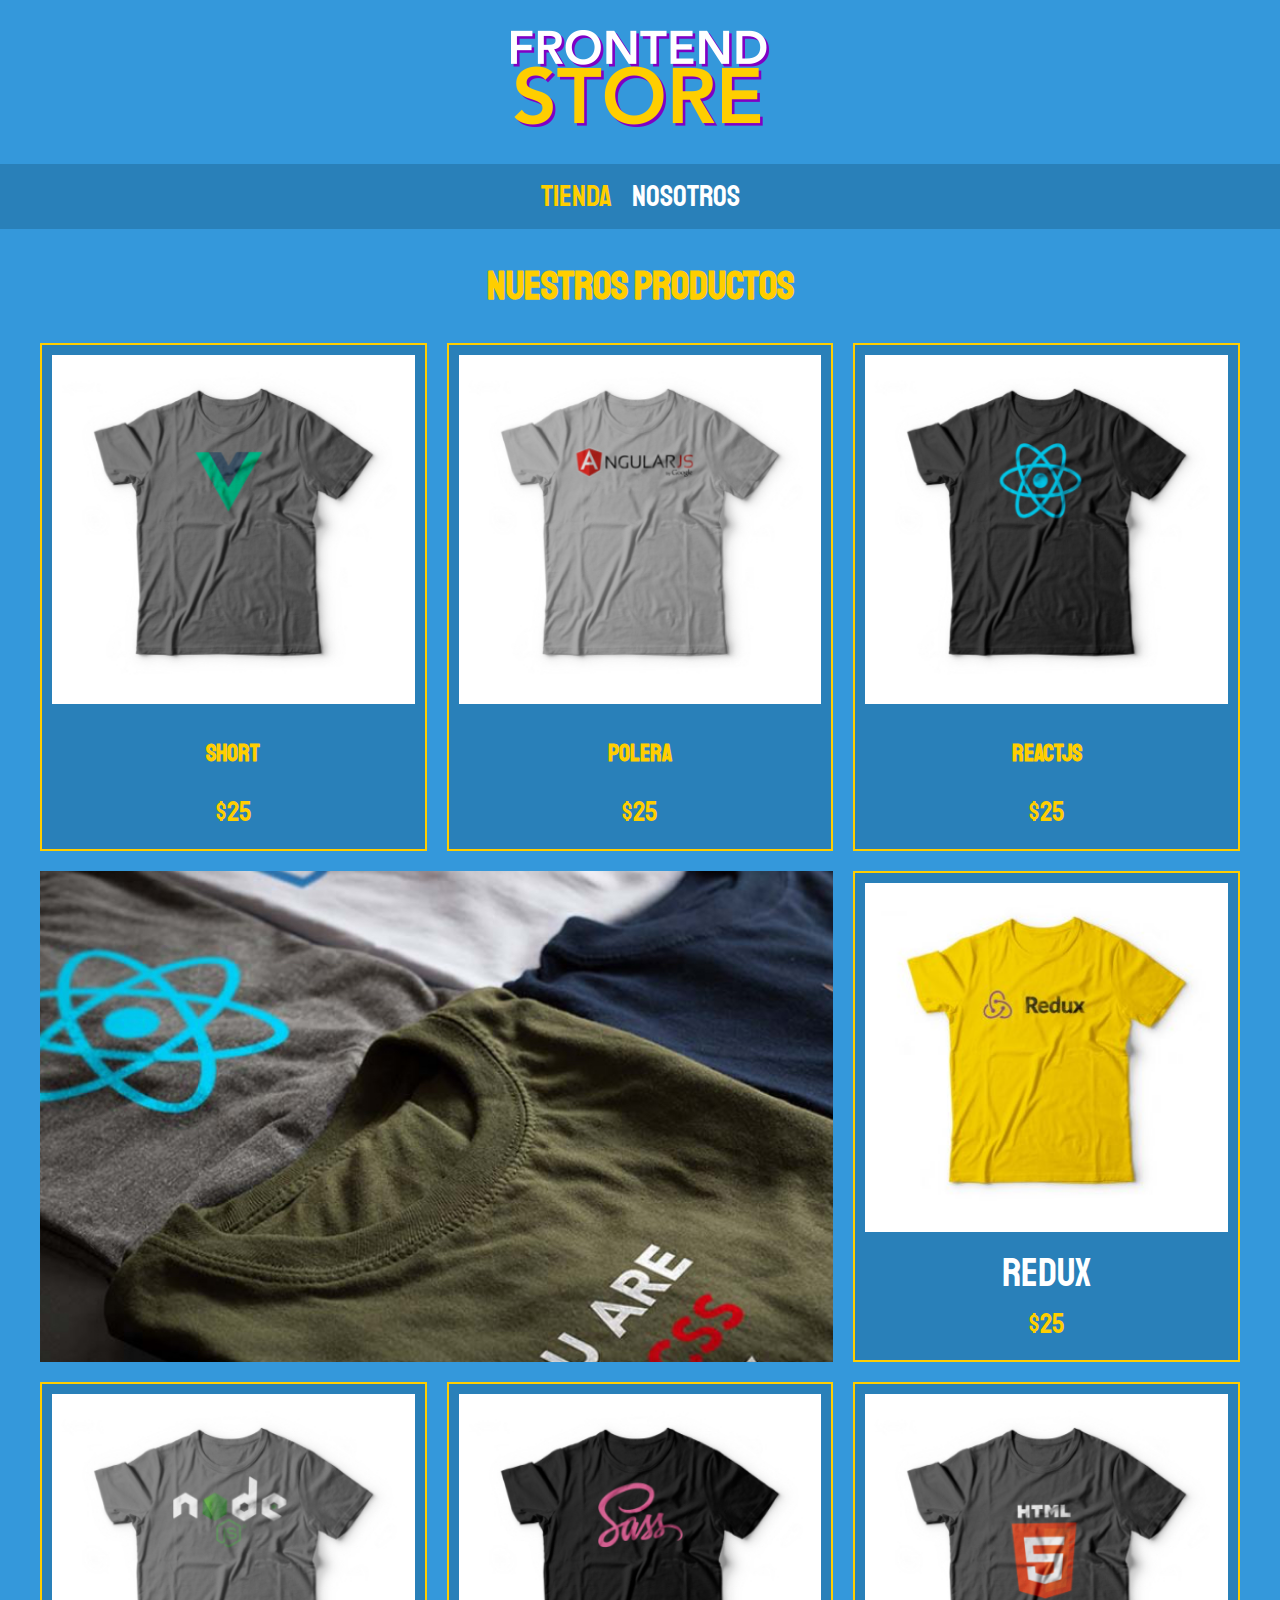
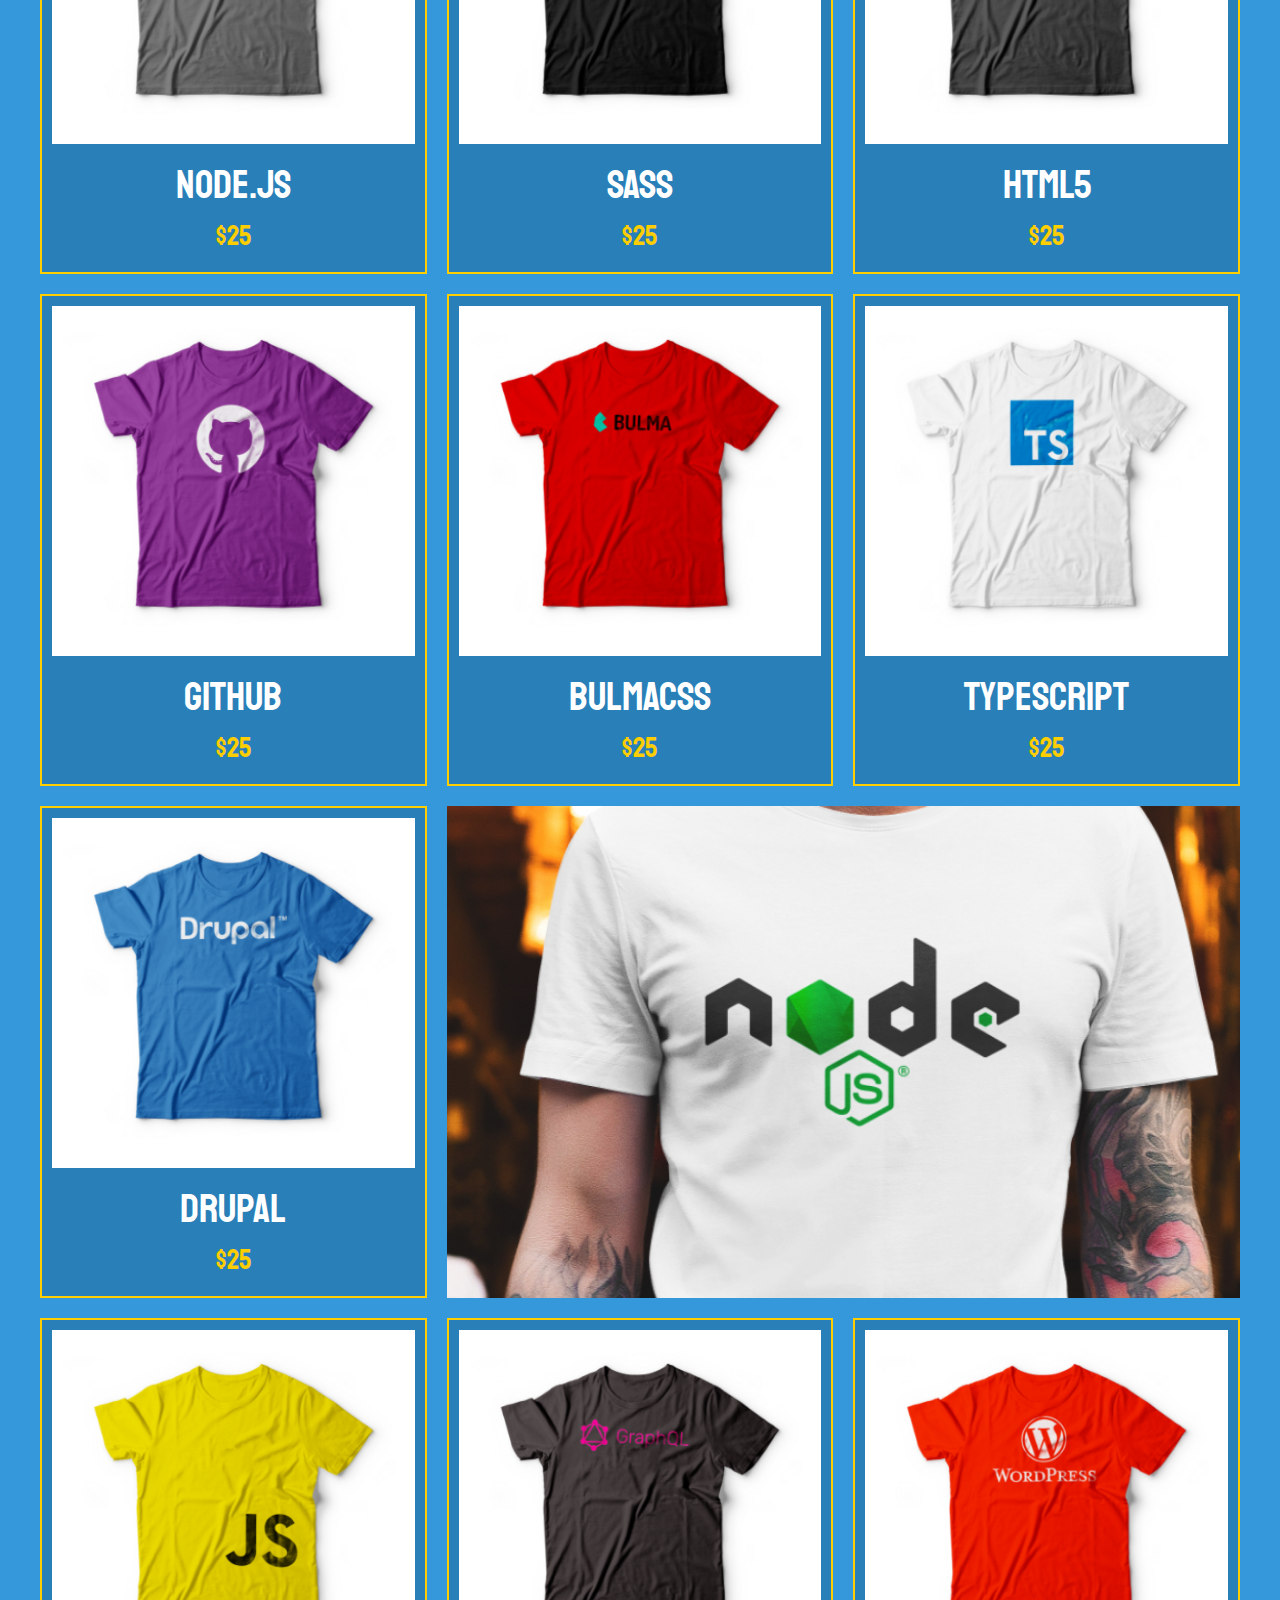
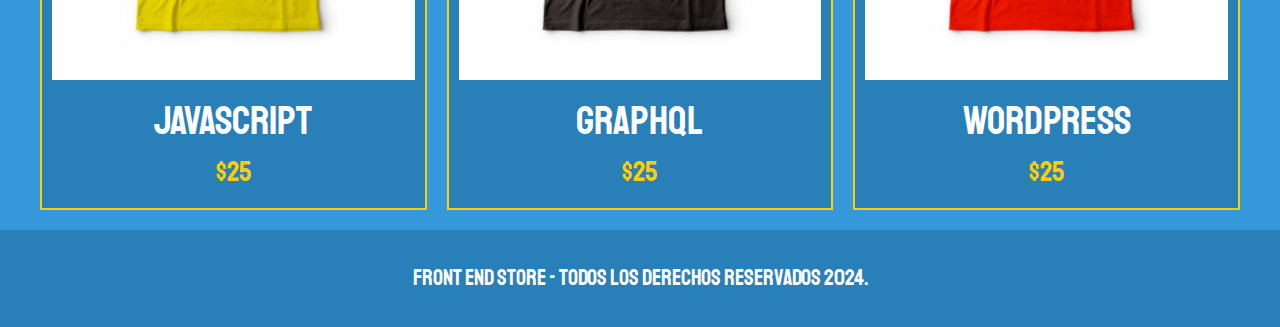
<file: index.html>
<!DOCTYPE html>
<html lang="en">
<head>
    <meta charset="UTF-8">
    <meta name="viewport" content="width=device-width, initial-scale=1.0">
    <title>Venta productos</title>
    <link rel="stylesheet" href="css/normalize.css">
    <link href="https://fonts.googleapis.com/css2?family=Staatliches&display=swap" rel="stylesheet">
    <link rel="stylesheet" href="css/style.css">
    <script src="js/script.js" defer></script>
</head>
<body>
    <header class="header">
        <a href="index.html">
            <img class="header__logo" src="img/logo.png" alt="Logotipo">
        </a>
    </header>

    <nav class="navegacion">
        <a class="navegacion__enlace navegacion__enlace--activo" href="index.html">Tienda</a>
        <a class="navegacion__enlace" href="nosotros.html">Nosotros</a>
    </nav>

    <main class="contenedor"> 
        <h1>Nuestros Productos</h1>
 
        <div class="grid">
            <!-- Cambia los enlaces de los productos para incluir el nombre del  producto -->
            <div class="producto">
                <a href="producto.html" onclick="irAProducto('Short')">
                    <img class="producto__imagen" src="img/1.jpg" alt="imagen camisa">
                    <div class="producto__informacion">
                        <h3 id="nombreProducto1">Short</h3>
                        <p class="producto__precio">$25</p>
                    </div>
                </a>
            </div>

            <div class="producto">
                <a href="producto.html" onclick="irAProducto('Polera')">
                    <img class="producto__imagen" src="img/2.jpg" alt="imagen producto">
                    <div class="producto__informacion">
                        <h3 id="nombreProducto2">Polera</h3>
                        <p class="producto__precio">$25</p>
                    </div>
                </a>
            </div>

            <div class="producto">
                <a href="producto.html" onclick="irAProducto('ReactJS')">
                    <img class="producto__imagen" src="img/3.jpg" alt="imagen camisa">
                    <div class="producto__informacion">
                        <h3 id="nombreProducto3">ReactJS</h3>
                        <p class="producto__precio">$25</p>
                    </div>
                </a>
            </div>
            <div class="producto">
                <a href="producto.html">
                    <img class="producto__imagen" src="img/4.jpg" alt="imagen camisa">
                    <div class="producto__informacion">
                        <p class="producto__nombre">Redux</p>
                        <p class="producto__precio">$25</p>
                    </div>
                </a>
            </div>  <!--.producto-->
            <div class="producto">
                <a href="producto.html">
                    <img class="producto__imagen" src="img/5.jpg" alt="imagen camisa">
                    <div class="producto__informacion">
                        <p class="producto__nombre">Node.js</p>
                        <p class="producto__precio">$25</p>
                    </div>
                </a>
            </div>  <!--.producto-->
            <div class="producto">
                <a href="producto.html">
                    <img class="producto__imagen" src="img/6.jpg" alt="imagen camisa">
                    <div class="producto__informacion">
                        <p class="producto__nombre">SASS</p>
                        <p class="producto__precio">$25</p>
                    </div>
                </a>
            </div>  <!--.producto-->
            <div class="producto">
                <a href="producto.html">
                    <img class="producto__imagen" src="img/7.jpg" alt="imagen camisa">
                    <div class="producto__informacion">
                        <p class="producto__nombre">HTML5</p>
                        <p class="producto__precio">$25</p>
                    </div>
                </a>
            </div>  <!--.producto-->
            <div class="producto">
                <a href="producto.html">
                    <img class="producto__imagen" src="img/8.jpg" alt="imagen camisa">
                    <div class="producto__informacion">
                        <p class="producto__nombre">Github</p>
                        <p class="producto__precio">$25</p>
                    </div>
                </a>
            </div>  <!--.producto-->
            <div class="producto">
                <a href="producto.html">
                    <img class="producto__imagen" src="img/9.jpg" alt="imagen camisa">
                    <div class="producto__informacion">
                        <p class="producto__nombre">BulmaCSS</p>
                        <p class="producto__precio">$25</p>
                    </div>
                </a>
            </div>  <!--.producto-->
            <div class="producto">
                <a href="producto.html">
                    <img class="producto__imagen" src="img/10.jpg" alt="imagen camisa">
                    <div class="producto__informacion">
                        <p class="producto__nombre">TypeScript</p>
                        <p class="producto__precio">$25</p>
                    </div>
                </a>
            </div>  <!--.producto-->
            <div class="producto">
                <a href="producto.html">
                    <img class="producto__imagen" src="img/11.jpg" alt="imagen camisa">
                    <div class="producto__informacion">
                        <p class="producto__nombre">Drupal</p>
                        <p class="producto__precio">$25</p>
                    </div>
                </a>
            </div>  <!--.producto-->
            <div class="producto">
                <a href="producto.html">
                    <img class="producto__imagen" src="img/12.jpg" alt="imagen camisa">
                    <div class="producto__informacion">
                        <p class="producto__nombre">JavaScript</p>
                        <p class="producto__precio">$25</p>
                    </div>
                </a>
            </div>  <!--.producto-->
            <div class="producto">
                <a href="producto.html">
                    <img class="producto__imagen" src="img/13.jpg" alt="imagen camisa">
                    <div class="producto__informacion">
                        <p class="producto__nombre">GraphQL</p>
                        <p class="producto__precio">$25</p>
                    </div>
                </a>
            </div>  <!--.producto-->
            <div class="producto">
                <a href="producto.html">
                    <img class="producto__imagen" src="img/14.jpg" alt="imagen camisa">
                    <div class="producto__informacion">
                        <p class="producto__nombre">WordPress</p>
                        <p class="producto__precio">$25</p>
                    </div>
                </a>
            </div>  <!--.producto-->

            <div class="grafico grafico--camisas"></div>
            <div class="grafico grafico--node"></div>
        </div>
    </main>

    <footer class="footer">
        <p class="footer__texto">Front End Store - Todos los derechos Reservados 2024.</p>
    </footer>
</body>
</html>
</file>
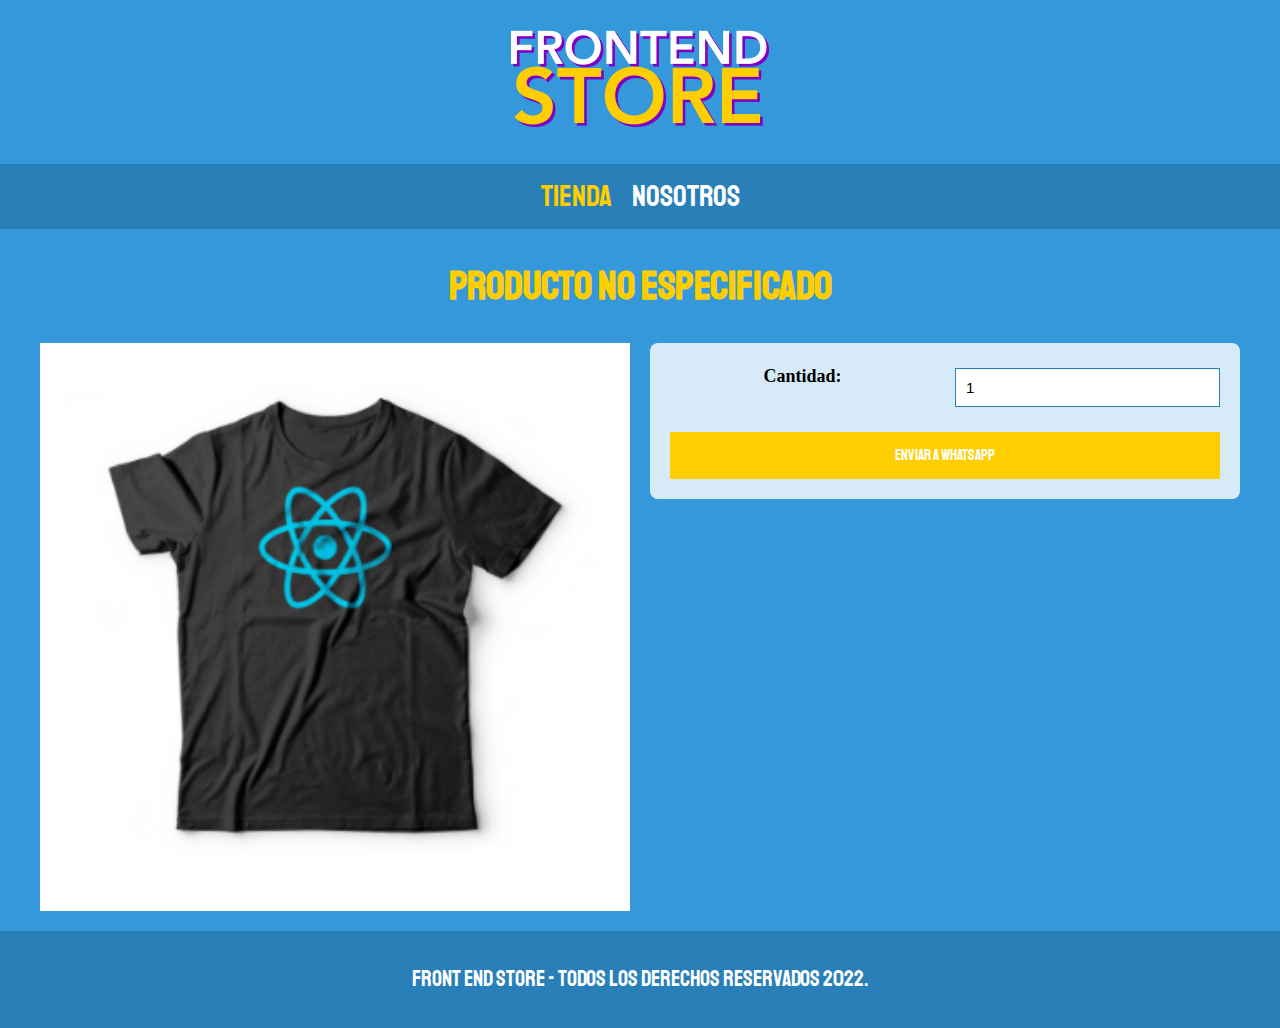
<file: producto.html>
<!DOCTYPE html>
<html lang="en">
<head>
    <meta charset="UTF-8">
    <meta name="viewport" content="width=device-width, initial-scale=1.0">
    <title>FrontEnd Store</title>
    <link rel="stylesheet" href="css/normalize.css">
    <link href="https://fonts.googleapis.com/css2?family=Staatliches&display=swap" rel="stylesheet">
    <link rel="stylesheet" href="css/style.css">
    <script src="js/script.js" defer></script>
</head>
<body>
    <header class="header">
        <a href="./index.html">
            <img class="header__logo" src="img/logo.png" alt="Logotipo">
        </a>
    </header>

    <nav class="navegacion">
        <a class="navegacion__enlace navegacion__enlace--activo" href="./index.html">Tienda</a>
        <a class="navegacion__enlace" href="nosotros.html">Nosotros</a>
    </nav>

    <main class="contenedor">
        <!-- Agrega un contenedor para el nombre del producto -->
        <div id="nombreProductoContainer">            
        </div>
        
        <div class="camisa">
            <img class="camisa__imagen" src="img/3.jpg" alt="Imagen del Producto">
        
            <div class="camisa__contenido">
                <!-- Agrega un mensaje de advertencia -->
                <div id="advertencia" style="color: blue; display: none;">Por favor, ingresa una cantidad mayor a cero.</div>
                
                <!-- Contenedor para la descripción del producto -->
                <div id="descripcionProducto" style="display: none;"></div>
        
                <div class="formulario">
                    <label for="cantidadInput">Cantidad:</label>
                    <select class="formulario__campo" id="cantidadInput">
                        <option value="1" selected>1</option>
                        <option value="2">2</option>
                        <option value="3">3</option>
                        <option value="4">4</option>
                        <option value="5">5</option>                       
                    </select>
                    <button class="formulario__submit" onclick="validarCantidad()">Enviar a WhatsApp</button>
                </div>
            </div>
        </div>
    </main>
    
    <footer class="footer">
        <p class="footer__texto">Front End Store - Todos los derechos Reservados 2022.</p>
    </footer>

    <script src="js/script.js" defer></script>
</body>
</html>
</file>
<file: css/style.css>
:root {
    --primario: #3498db; /* Cambia el color morado a uno que prefieras */
    --primarioOscuro: #2980b9;
    --secundario: #FFCE00;
    --secundarioOscuro: rgb(233, 187, 2);
    --blanco: #FFF;
    --negro: #000;

    --fuentePrincipal: 'Staatliches', cursive;
}

html {
    box-sizing: border-box;
    font-size: 62.5%; 
}

*, *:before, *:after {
    box-sizing: inherit;
}

/** Globales **/
body {
    background-color: var(--primario);
    font-size: 1.6rem;
    line-height: 1.5;
}
p {
    font-size: 1.8rem;
    font-family: Arial, Helvetica, sans-serif;
    color: var(--blanco);
}
a {
    text-decoration: none;
}
img {
    width: 100%;
}
.contenedor {
    max-width: 120rem;
    margin: 0 auto;
}
h1, h2, h3 {
    text-align: center;
    color: var(--secundario);
    font-family: var(--fuentePrincipal);
}
h1 {
    font-size: 4rem;
}
h2 {
    font-size: 3.2rem;
}
h3 {
    font-size: 2.4rem;
}

/** Header **/
.header {
    display: flex;
    justify-content: center;
}
.header__logo {
    margin: 3rem 0;
}
/** Footer **/
.footer {
    background-color: var(--primarioOscuro);
    padding: 1rem 0;
    margin-top: 2rem;
}
.footer__texto {
    font-family: var(--fuentePrincipal);
    text-align: center;
    font-size: 2.2rem;
}
/** Navegacion **/
.navegacion {
    background-color: var(--primarioOscuro);
    padding: 1rem 0;
    display: flex;
    justify-content: center;
    gap: 2rem; 
}
.navegacion__enlace {
    font-family: var(--fuentePrincipal);
    color: var(--blanco);
    font-size: 3rem;
}
.navegacion__enlace--activo,
.navegacion__enlace:hover {
    color: var(--secundario);
}

/** Grid **/
.grid {
    display: grid;
    grid-template-columns: repeat(2, 1fr);
    gap: 2rem;
}
@media (min-width: 768px) {
    .grid {
        grid-template-columns: repeat(3, 1fr);
    }
}

/** Productos **/
.producto {
    background-color: var(--primarioOscuro);
    padding: 1rem;
    border: 2px solid var(--secundario); /* Agrega un borde de 2px con el color secundario */
}

.producto__nombre {
    font-size: 4rem;
}

.producto__precio {
    font-size: 2.8rem;
    color: var(--secundario);
}

.producto__nombre,
.producto__precio {
    font-family: var(--fuentePrincipal);
    margin: 1rem 0;
    text-align: center;
    line-height: 1.2;
}



/** Pagina del Producto **/
@media (min-width: 768px) {
    .camisa {
        display: grid;
        grid-template-columns: repeat(2, 1fr);
        column-gap: 2rem;
    }
}

.formulario {
    display: grid;
    grid-template-columns: repeat(2, 1fr);
    gap: 2rem;
}

/* Añade estilos para el nuevo diseño del formulario */
.formulario__campo-label {
    color: var(--blanco);
    font-weight: bold;
    font-size: 1.5rem;
}

.formulario__campo {
    border: 1px solid var(--primarioOscuro);
    background-color: var(--blanco); /* Cambia el fondo a blanco */
    color: var(--negro); /* Cambia el color del texto a negro */
    font-size: 1.5rem;
    font-family: Arial, Helvetica, sans-serif;
    padding: 1rem;
    appearance: none;
    width: 100%; /* Ocupa todo el ancho disponible */
    margin: 0.5rem 0; /* Agrega un pequeño espacio entre elementos */
}

.formulario__submit {
    background-color: var(--secundario);
    border: none;
    color: var(--blanco);
    font-size: 1.5rem;
    font-family: var(--fuentePrincipal);
    padding: 1.5rem;
    transition: background-color 0.3s ease;
    grid-column: 1 / 3;
}

.formulario__submit:hover {
    cursor: pointer;
    background-color: var(--secundarioOscuro);
}

/** Graficos **/
.grafico {
    min-height: 30rem;
    background-repeat: no-repeat;
    background-size: cover;
    grid-column: 1 / 3;
}
.grafico--camisas {
    grid-row: 2 / 3;
    background-image: url(../img/grafico1.jpg);
}
.grafico--node {
    background-image: url(../img/grafico2.jpg);
    grid-row: 8 / 9;
}

@media (min-width: 768px) {
    .grafico--node {
        grid-row: 5 / 6;
        grid-column: 2 / 4;
    }
}

/** Nosotros **/
.nosotros {
    display: grid;
    grid-template-rows: repeat(2, auto);
}
@media (min-width: 768px) {
    .nosotros {
        grid-template-columns: repeat(2, 1fr);
        column-gap: 2rem;
    }
}
.nosotros__imagen {
    grid-row: 1 / 2;
}
@media (min-width: 768px) {
    .nosotros__imagen {
       grid-column: 2 / 3;
    }
}

/** Bloques **/
.bloques {
    display: grid;
    grid-template-columns: repeat(2, 1fr);
    gap: 2rem;
}
@media (min-width: 768px) {
    .bloques {
        grid-template-columns: repeat(4, 1fr);
    }
}

.bloque {
    text-align: center;
}

.bloque__titulo {
    margin: 0;
}

/** Pagina del Producto **/
@media (min-width: 768px) {
    .camisa {
        display: grid;
        grid-template-columns: repeat(2, 1fr);
        column-gap: 2rem;
    }
}

.formulario {
    display: grid;
    grid-template-columns: repeat(2, 1fr);
    gap: 2rem;
    background-color: rgba(255, 255, 255, 0.8);
    padding: 20px;
    border-radius: 8px;
}

/* Estilos para el label "Cantidad" */
.formulario label[for="cantidadInput"] {
    display: block; /* Hace que ocupe el ancho del contenedor padre */
    text-align: center; /* Centra el texto */
    font-weight: bold; /* Texto en negrita */
    font-size: 1.8rem; /* Aumenta el tamaño de la fuente según sea necesario */
    margin-bottom: 10px; /* Añade espacio en la parte inferior del label */
    margin-bottom: 10px;
}

.formulario__campo {
    border: 1px solid var(--primarioOscuro);
    background-color: var(--blanco);
    color: var(--negro);
    font-size: 1.5rem;
    font-family: Arial, Helvetica, sans-serif;
    padding: 1rem;
    appearance: none;
    width: 100%;
    margin: 0.5rem 0;
}

.formulario__submit {
    background-color: var(--secundario);
    border: none;
    color: var(--blanco);
    font-size: 1.5rem;
    font-family: var(--fuentePrincipal);
    padding: 1.5rem;
    transition: background-color 0.3s ease;
    grid-column: 1 / 3;
}

.formulario__submit:hover {
    cursor: pointer;
    background-color: var(--secundarioOscuro);
}
</file>
